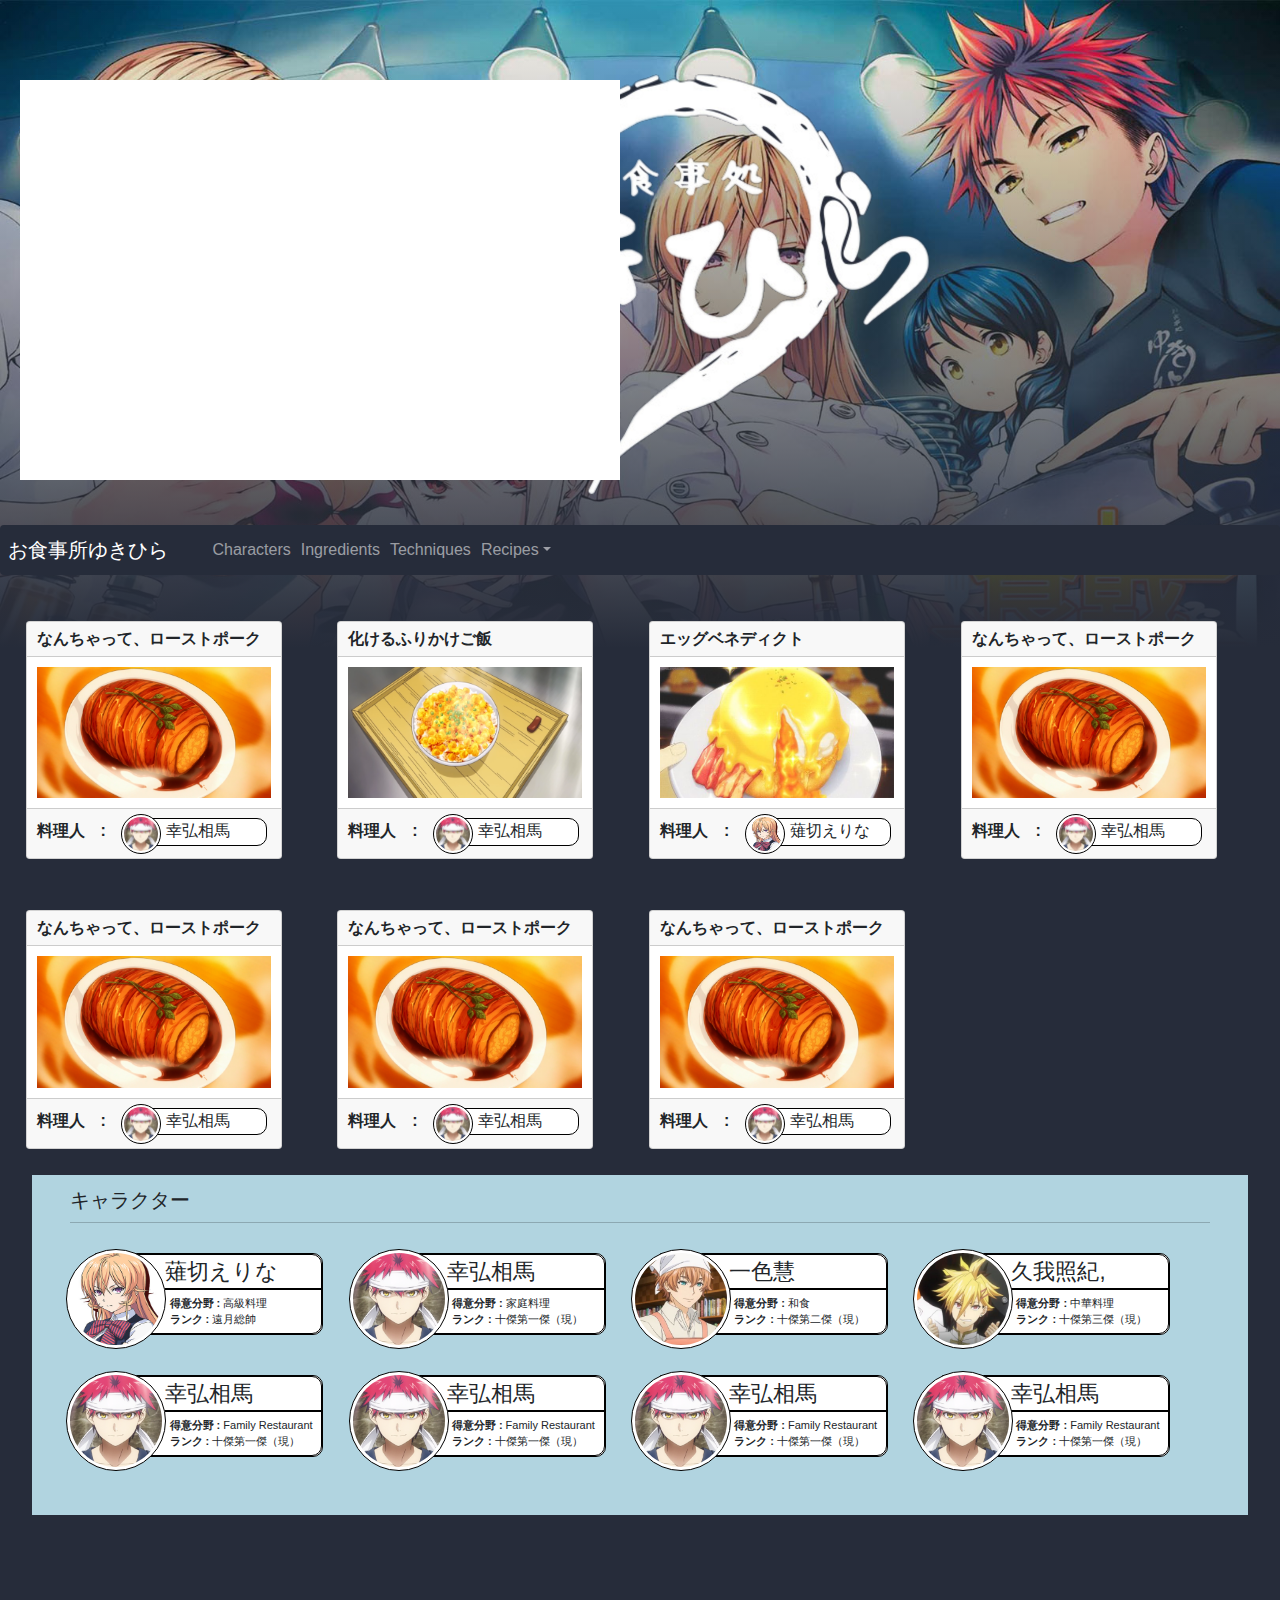
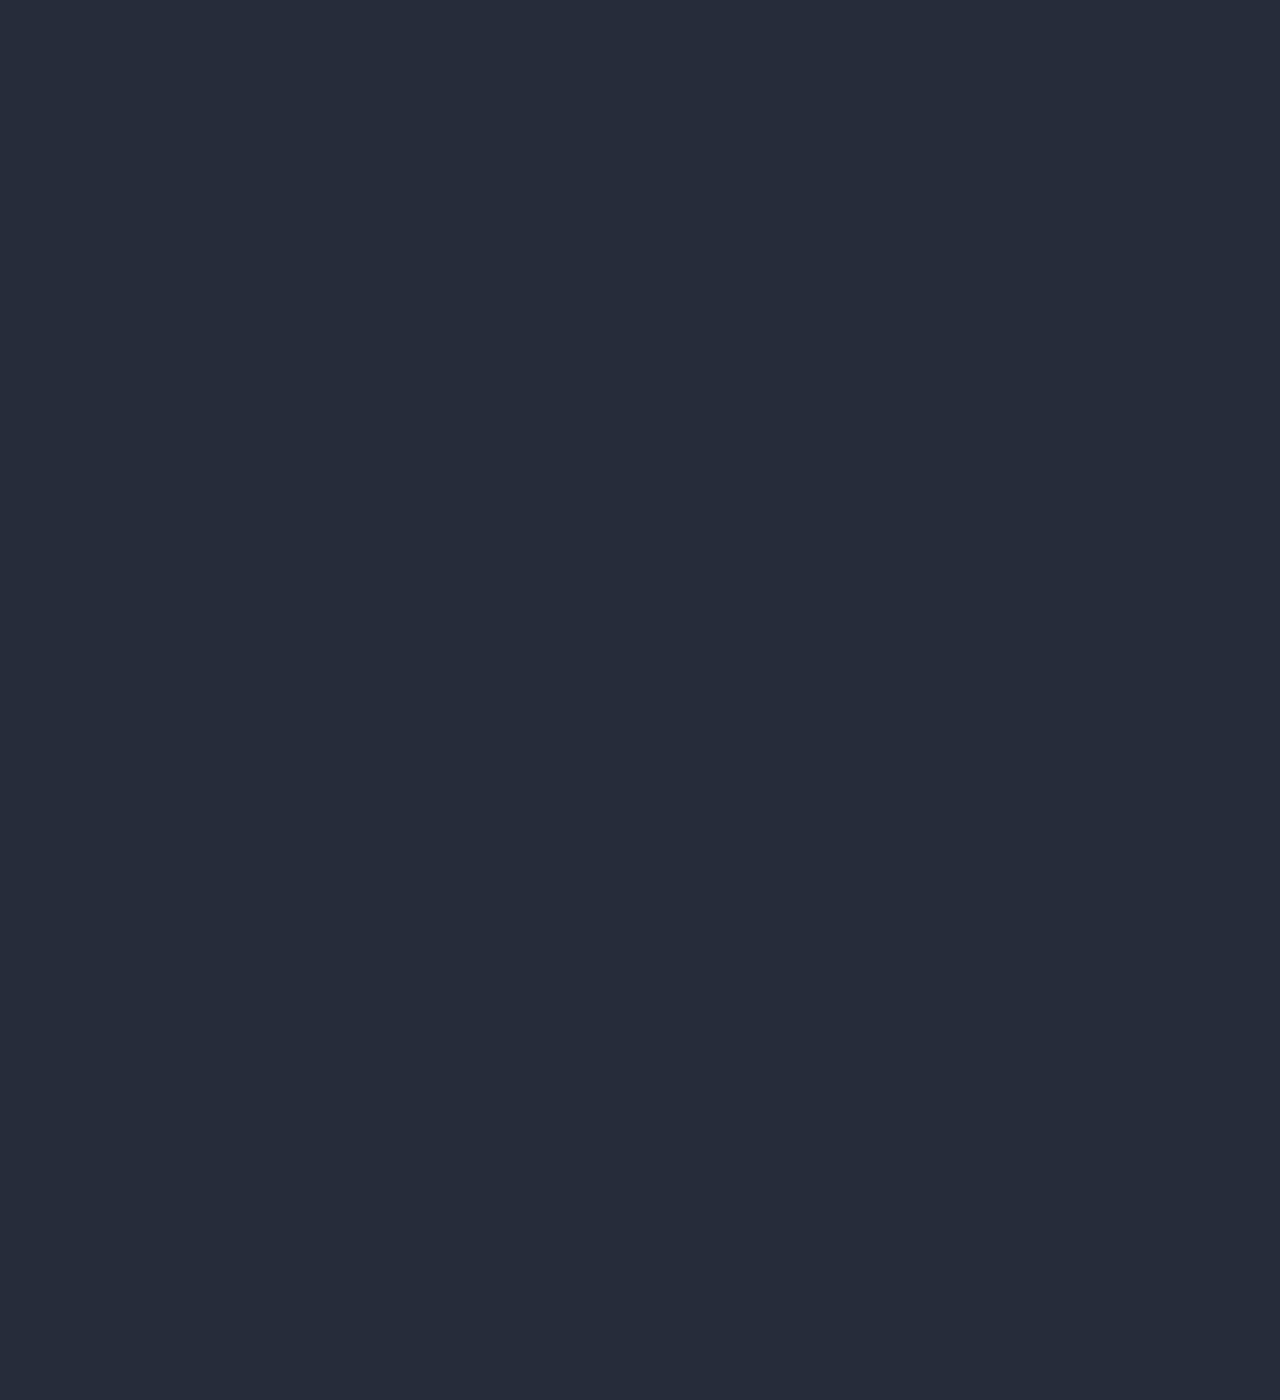
<file: ShokugekiNoSouma/index.html>
<!doctype html>
<html lang="en" xmlns="http://www.w3.org/1999/html">
  <head>
    <!-- Required meta tags -->
    <meta charset="utf-8">
    <meta name="viewport" content="width=device-width, initial-scale=1, shrink-to-fit=no" name="viewport">
    <!-- Latest compiled and minified CSS -->
    <link rel="stylesheet" href="https://maxcdn.bootstrapcdn.com/bootstrap/3.4.1/css/bootstrap.min.css">

    <!-- jQuery library -->
    <script src="https://ajax.googleapis.com/ajax/libs/jquery/3.6.0/jquery.min.js"></script>
    <meta name="viewport" content="width=device-width, initial-scale=1">
    <link href="https://cdn.jsdelivr.net/npm/bootstrap@5.2.1/dist/css/bootstrap.min.css" rel="stylesheet">
    <script src="https://cdn.jsdelivr.net/npm/bootstrap@5.2.1/dist/js/bootstrap.bundle.min.js"></script>

    <!-- Latest compiled JavaScript -->
    <script src="https://maxcdn.bootstrapcdn.com/bootstrap/3.4.1/js/bootstrap.min.js"></script>
    <link rel="stylesheet" type="text/css" href="css/style.css">
    <!-- Bootstrap CSS -->
    <title>IMS</title>
  </head>
  <body>
    <div class="blocker">
      <img src="images/indexImage.jpg" alt="index"  class="indexImage">
      <div class="indexOverlay">
        <img src="images/middlePane.png" alt="index"  class="middlePane">
      </div>
    </div>

<!--      <nav class="navbar navbar-inverse navBarSticky" id="navbar">-->
<!--        <div class="container-fluid">-->
<!--          <div class="navbar-header">-->
<!--            <a class="navbar-brand" id="navbar-brand" href="#">お食事所ゆきひら</a>-->
<!--          </div>-->
<!--          <ul class="nav navbar-nav">-->
<!--            <li class="active"><a href="#">Home</a></li>-->
<!--            <li class="dropdown">-->
<!--              <a class="dropdown-toggle" data-toggle="dropdown" href="#">Recipes-->
<!--              <span class="caret"></span></a>-->
<!--              <ul class="dropdown-menu">-->
<!--                <li><a href="#">All</a></li>-->
<!--                <li><a href="#">Season 1</a></li>-->
<!--                <li><a href="#">Season 2</a></li>-->
<!--              </ul>-->
<!--            </li>-->
<!--            <li><a href="#characters">Characters</a></li>-->
<!--            <li><a href="#">Main Ingredients</a></li>-->
<!--          </ul>-->
<!--        </div>-->
<!--      </nav>-->
    <nav class="navbar navbar-expand-sm navbar-dark navBarSticky" id="navbar">
      <div class="container-fluid">
        <a class="navbar-brand" id="navbar-brand" href="#">お食事所ゆきひら</a>
        <button class="navbar-toggler" type="button" data-bs-toggle="collapse" data-bs-target="#collapsibleNavbar">
          <span class="navbar-toggler-icon"></span>
        </button>
        <div class="collapse navbar-collapse" id="collapsibleNavbar">
          <ul class="navbar-nav">
            <li class="nav-item">
              <a class="nav-link" href="#characters">Characters</a>
            </li>
            <li class="nav-item">
              <a class="nav-link" href="#">Ingredients</a>
            </li>
            <li class="nav-item">
              <a class="nav-link" href="#">Techniques</a>
            </li>
            <li class="nav-item dropdown">
              <a class="nav-link dropdown-toggle" href="#" role="button" data-bs-toggle="dropdown">Recipes</a>
              <ul class="dropdown-menu">
                <li><a class="dropdown-item" href="#">All</a></li>
                <li><a class="dropdown-item" href="#">Season 1</a></li>
                <li><a class="dropdown-item" href="#">Season 2</a></li>
              </ul>
            </li>
          </ul>
        </div>
      </div>
    </nav>


      <div id="recipes" class="recipesHome">
        <div class="card recipeCard">
          <div class="card-header"><strong>なんちゃって、ローストポーク</strong></div>
          <div class="card-body"><img src="images/BaconPotatoRoastPork.png" alt="images/indexImage.jpg" class="recipesCardImage"></div>
          <div class="card-footer recipeCardFooter">
            <strong>料理人　:</strong>
            <div class="characterCard">
              <div class="characterCardImageContainer"><img src="images/yukihira.png" alt="images/indexImage.jpg" class="characterCardImage"></div>
              <div class="characterCardInfo">
                <div class="characterCardName">幸弘相馬</div>
              </div>
            </div>
          </div>
        </div>
        <div class="card recipeCard">
          <div class="card-header"><strong>化けるふりかけご飯</strong></div>
          <div class="card-body"><img src="images/TransformingFurikakeRice.png" alt="images/indexImage.jpg" class="recipesCardImage"></div>
          <div class="card-footer recipeCardFooter">
            <strong>料理人　:</strong>
            <div class="characterCard">
              <div class="characterCardImageContainer"><img src="images/yukihira.png" alt="images/indexImage.jpg" class="characterCardImage"></div>
              <div class="characterCardInfo">
                <div class="characterCardName">幸弘相馬</div>
              </div>
            </div>
          </div>
        </div>
        <div class="card recipeCard">
          <div class="card-header"><strong>エッグベネディクト</strong></div>
          <div class="card-body"><img src="images/erinaEggBenedict.jpg" alt="images/indexImage.jpg" class="recipesCardImage"></div>
          <div class="card-footer recipeCardFooter">
            <strong>料理人　:</strong>
            <div class="characterCard">
              <div class="characterCardImageContainer"><img src="images/nakiriErina.jpg" alt="images/indexImage.jpg" class="characterCardImage"></div>
              <div class="characterCardInfo">
                <div class="characterCardName">薙切えりな</div>
              </div>
            </div>
          </div>
        </div>
        <div class="card recipeCard">
          <div class="card-header"><strong>なんちゃって、ローストポーク</strong></div>
          <div class="card-body"><img src="images/BaconPotatoRoastPork.png" alt="images/indexImage.jpg" class="recipesCardImage"></div>
          <div class="card-footer recipeCardFooter">
            <strong>料理人　:</strong>
            <div class="characterCard">
              <div class="characterCardImageContainer"><img src="images/yukihira.png" alt="images/indexImage.jpg" class="characterCardImage"></div>
              <div class="characterCardInfo">
                <div class="characterCardName">幸弘相馬</div>
              </div>
            </div>
          </div>
        </div>
        <div class="card recipeCard">
          <div class="card-header"><strong>なんちゃって、ローストポーク</strong></div>
          <div class="card-body"><img src="images/BaconPotatoRoastPork.png" alt="images/indexImage.jpg" class="recipesCardImage"></div>
          <div class="card-footer recipeCardFooter">
            <strong>料理人　:</strong>
            <div class="characterCard">
              <div class="characterCardImageContainer"><img src="images/yukihira.png" alt="images/indexImage.jpg" class="characterCardImage"></div>
              <div class="characterCardInfo">
                <div class="characterCardName">幸弘相馬</div>
              </div>
            </div>
          </div>
        </div>
        <div class="card recipeCard">
          <div class="card-header"><strong>なんちゃって、ローストポーク</strong></div>
          <div class="card-body"><img src="images/BaconPotatoRoastPork.png" alt="images/indexImage.jpg" class="recipesCardImage"></div>
          <div class="card-footer recipeCardFooter">
            <strong>料理人　:</strong>
            <div class="characterCard">
              <div class="characterCardImageContainer"><img src="images/yukihira.png" alt="images/indexImage.jpg" class="characterCardImage"></div>
              <div class="characterCardInfo">
                <div class="characterCardName">幸弘相馬</div>
              </div>
            </div>
          </div>
        </div>
        <div class="card recipeCard">
          <div class="card-header"><strong>なんちゃって、ローストポーク</strong></div>
          <div class="card-body"><img src="images/BaconPotatoRoastPork.png" alt="images/indexImage.jpg" class="recipesCardImage"></div>
          <div class="card-footer recipeCardFooter">
            <strong>料理人　:</strong>
            <div class="characterCard">
              <div class="characterCardImageContainer"><img src="images/yukihira.png" alt="images/indexImage.jpg" class="characterCardImage"></div>
              <div class="characterCardInfo">
                <div class="characterCardName">幸弘相馬</div>
              </div>
            </div>
          </div>
        </div>
      </div>
      <div id="characters" class="charactersHome">
        <h2>キャラクター</h2>
        <hr>
        <div class="characterCard">
          <div class="characterCardImageContainer"><img src="images/nakiriErina.jpg" alt="images/indexImage.jpg" class="characterCardImage"></div>
          <div class="characterCardInfo">
            <div class="characterCardName">薙切えりな</div>
            <div class="characterCardInner">
              <strong>得意分野 :</strong> 高級料理 </br>
              <strong>ランク :</strong> 遠月総帥 </br>
            </div>
          </div>
        </div>
        <div class="characterCard">
          <div class="characterCardImageContainer"><img src="images/yukihira.png" alt="images/indexImage.jpg" class="characterCardImage"></div>
          <div class="characterCardInfo">
            <div class="characterCardName">幸弘相馬</div>
            <div class="characterCardInner">
              <strong>得意分野 :</strong> 家庭料理 </br>
              <strong>ランク :</strong> 十傑第一傑（現） </br>
            </div>
          </div>
        </div>
        <div class="characterCard">
          <div class="characterCardImageContainer"><img src="images/isshikiSatoshi.jpg" alt="images/indexImage.jpg" class="characterCardImage"></div>
          <div class="characterCardInfo">
            <div class="characterCardName">一色慧</div>
            <div class="characterCardInner">
              <strong>得意分野 :</strong> 和食 </br>
              <strong>ランク :</strong> 十傑第二傑（現） </br>
            </div>
          </div>
        </div>
        <div class="characterCard">
          <div class="characterCardImageContainer"><img src="images/kugaTerunori.jpg" alt="images/indexImage.jpg" class="characterCardImage"></div>
          <div class="characterCardInfo">
            <div class="characterCardName">久我照紀,</div>
            <div class="characterCardInner">
              <strong>得意分野 :</strong> 中華料理 </br>
              <strong>ランク :</strong> 十傑第三傑（現） </br>
            </div>
          </div>
        </div>
        <div class="characterCard">
          <div class="characterCardImageContainer"><img src="images/yukihira.png" alt="images/indexImage.jpg" class="characterCardImage"></div>
          <div class="characterCardInfo">
            <div class="characterCardName">幸弘相馬</div>
            <div class="characterCardInner">
              <strong>得意分野 :</strong> Family Restaurant </br>
              <strong>ランク :</strong> 十傑第一傑（現） </br>
            </div>
          </div>
        </div>
        <div class="characterCard">
          <div class="characterCardImageContainer"><img src="images/yukihira.png" alt="images/indexImage.jpg" class="characterCardImage"></div>
          <div class="characterCardInfo">
            <div class="characterCardName">幸弘相馬</div>
            <div class="characterCardInner">
              <strong>得意分野 :</strong> Family Restaurant </br>
              <strong>ランク :</strong> 十傑第一傑（現） </br>
            </div>
          </div>
        </div>
        <div class="characterCard">
          <div class="characterCardImageContainer"><img src="images/yukihira.png" alt="images/indexImage.jpg" class="characterCardImage"></div>
          <div class="characterCardInfo">
            <div class="characterCardName">幸弘相馬</div>
            <div class="characterCardInner">
              <strong>得意分野 :</strong> Family Restaurant </br>
              <strong>ランク :</strong> 十傑第一傑（現） </br>
            </div>
          </div>
        </div>
        <div class="characterCard">
          <div class="characterCardImageContainer"><img src="images/yukihira.png" alt="images/indexImage.jpg" class="characterCardImage"></div>
          <div class="characterCardInfo">
            <div class="characterCardName">幸弘相馬</div>
            <div class="characterCardInner">
              <strong>得意分野 :</strong> Family Restaurant </br>
              <strong>ランク :</strong> 十傑第一傑（現） </br>
            </div>
          </div>
        </div>
      </div>
      <div class="characterDetailInfo">

      </div>
<!--    <div id="testBox" style="width: 500px;height:500px;background: white;">-->
<!--      <div id="testText" style="color: black;">dsafsd</div>-->
<!--    </div>-->
    <script src ="library/bootstrap/jquery-3.4.1.slim.min.js"></script>
    <script src ="library/bootstrap/popper.min.js"></script>
    <script src ="library/bootstrap/bootstrap.min.js"></script>
    <script src ="js/script.js"></script>
  </body>
</html>
</file>
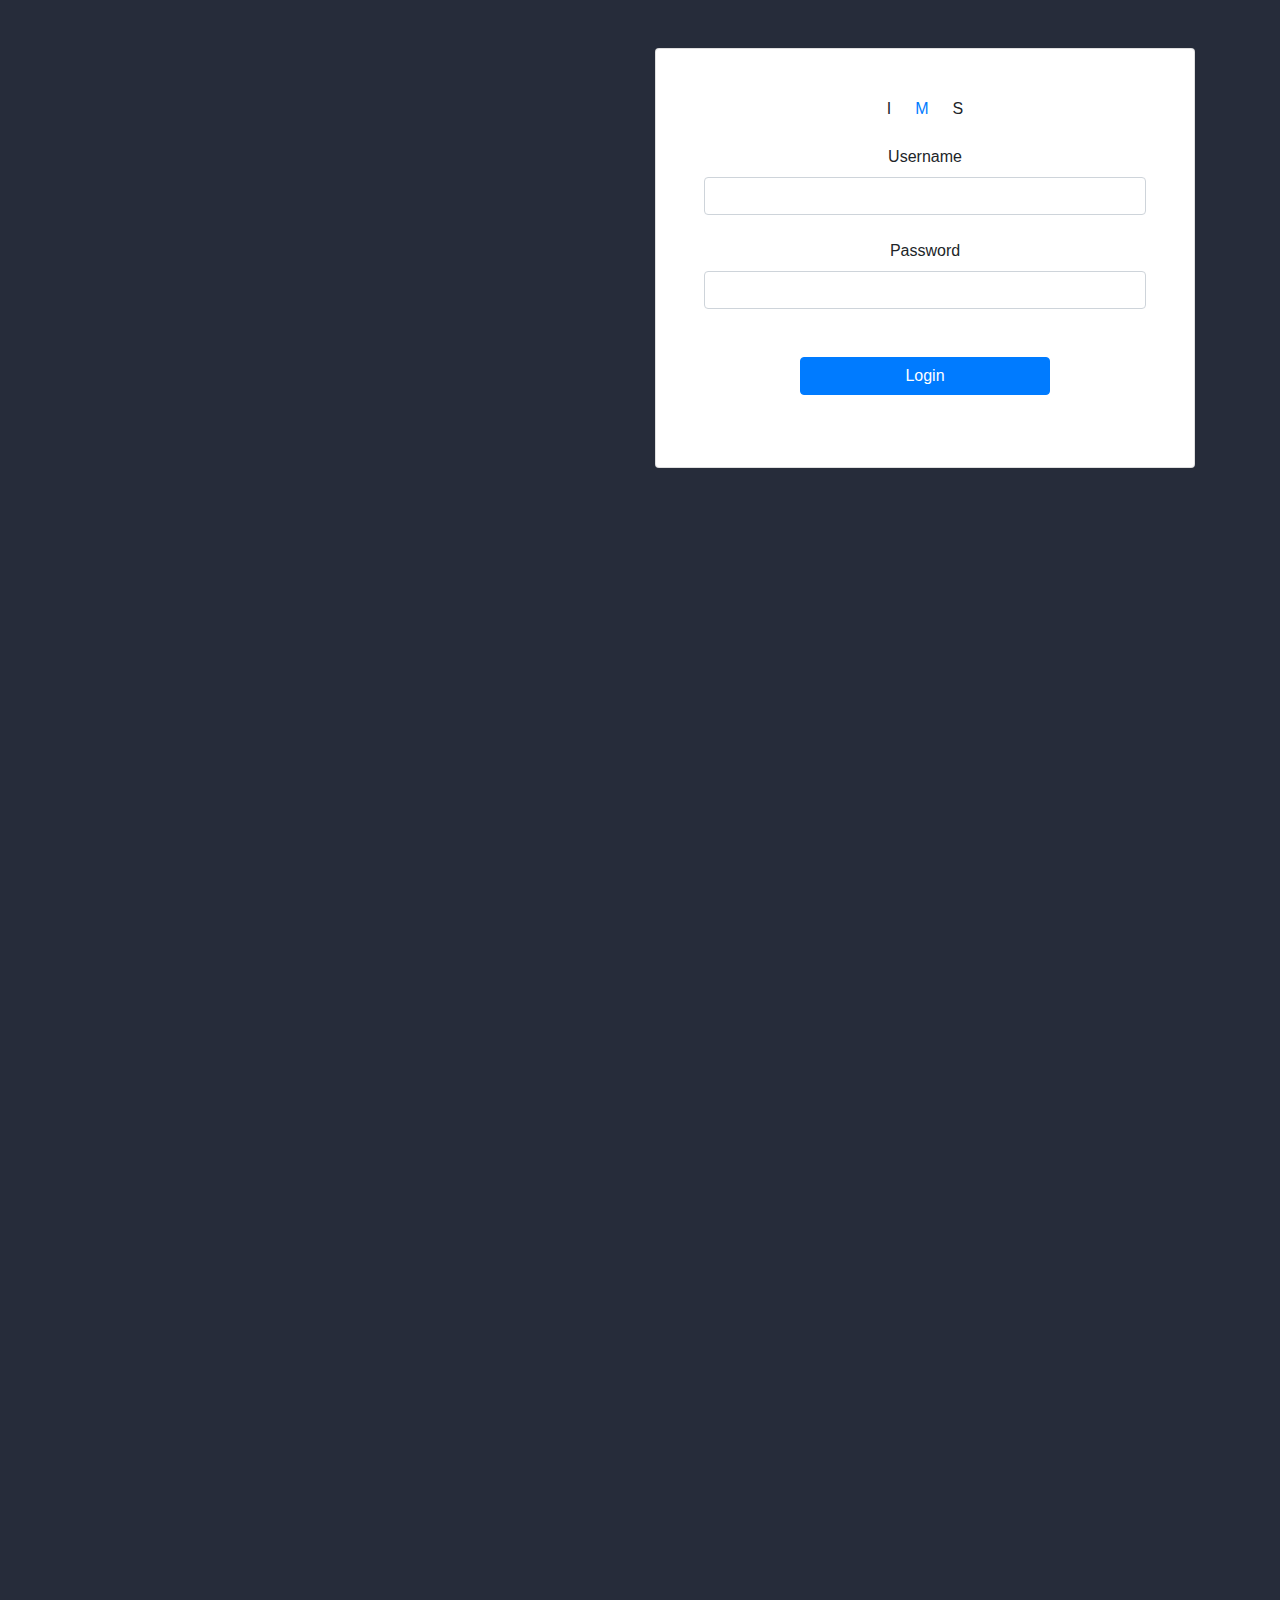
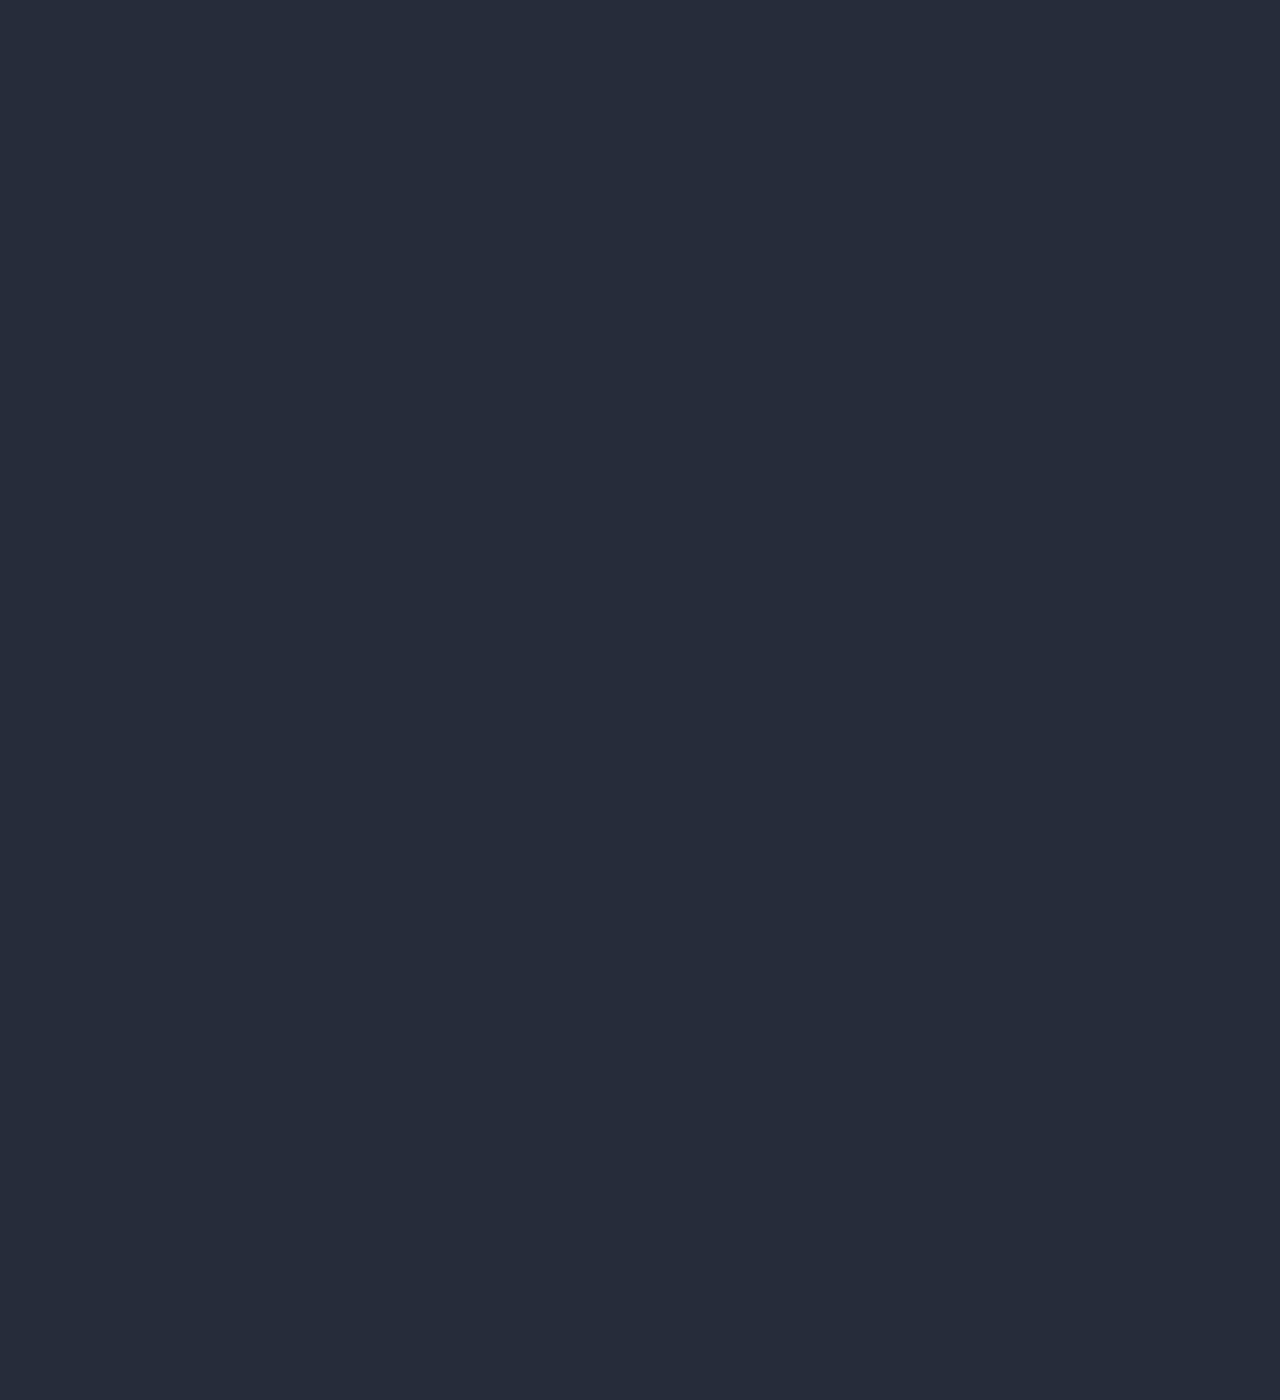
<file: ShokugekiNoSouma/Login.html>
<!doctype html>
<html lang="en">
  <head>
    <!-- Required meta tags -->
    <meta charset="utf-8">
    <meta name="viewport" content="width=device-width, initial-scale=1, shrink-to-fit=no" name="viewport">
    <link rel="stylesheet" type="text/css" href="library/bootstrap/bootstrap.min.css">
    <link rel="stylesheet" type="text/css" href="library/fontawesome/fontawesome-all.css">
    <link href="https://cdn.jsdelivr.net/npm/bootstrap@5.0.2/dist/css/bootstrap.min.css" rel="stylesheet" integrity="sha384-EVSTQN3/azprG1Anm3QDgpJLIm9Nao0Yz1ztcQTwFspd3yD65VohhpuuCOmLASjC" crossorigin="anonymous">
    <script src="https://cdn.jsdelivr.net/npm/bootstrap@5.0.2/dist/js/bootstrap.bundle.min.js" integrity="sha384-MrcW6ZMFYlzcLA8Nl+NtUVF0sA7MsXsP1UyJoMp4YLEuNSfAP+JcXn/tWtIaxVXM" crossorigin="anonymous"></script>
    <link rel="stylesheet" type="text/css" href="css/style.css">
    <!-- Bootstrap CSS -->
    <title>IMS</title>
  </head>
  <body>
    <!-- Section: Design Block -->
<section>
  <!-- Jumbotron -->
  <div class="px-4 py-5 px-md-5 text-center text-lg-start" >
    <div class="container">
      <div class="row gx-lg-5 align-items-center">
        <div class="col-lg-6 mb-5 mb-lg-0">
          <h1 class="my-5 display-3 fw-bold ls-tight outsideText">
            <span id="typed"></span><br />
             
            <span class="text-primary " id="typed2"></span><br />
            <span id="typed3"></span> 
          </h1>
          
        </div>

        <div class="col-lg-6 mb-5 mb-lg-0">
          <div class="card loginInner">
            <div class="card-body py-5 px-md-5">
              <form>
                <div class="mb-4 text-center">
                  <span class="fw-bold logo">I<span class="text-primary mx-4">M</span>S</span>
                </div>
                <!-- Username input   -->
                <div class="mb-4">
                  <div class="form-outline">
                    <label class="form-label" for="form3Example2">Username</label>
                    <input type="text" id="form3Example2" class="form-control" />
                  </div>
                </div>


                <!-- Password input -->
                <div class="form-outline mb-4">
                  <label class="form-label" for="form3Example4">Password</label>
                  <input type="password" id="form3Example4" class="form-control" />
                  
                </div>

                

                <!-- Submit button -->
                <div class="my-4 pt-4 text-center">
                  <button type="submit" class="btn btn-primary " style="width:250px;">
                    <span>Login</span>
                  </button>
                </div>
                

                
              </form>
            </div>
          </div>
        </div>
      </div>
    </div>
  </div>
  <!-- Jumbotron -->
</section>
<!-- Section: Design Block -->
  

  

    <script src ="library/bootstrap/jquery-3.4.1.slim.min.js"></script>
    <script src ="library/bootstrap/popper.min.js"></script>
    <script src ="library/bootstrap/bootstrap.min.js"></script>
    <script src ="library/type-js/typed.min.js"></script>
    <script src ="js/script.js"></script>
  </body>
</html>
</file>
<file: ShokugekiNoSouma/css/style.css>
*{
	margin:0;
	padding: 0;
	box-sizing: border-box;
}
body{
	background: #262c3a;
	font-family:  Ariel,sans-serif;
	font-size: 16px;
	height: 3000px;


}

/*Login Section*/
/*.outsideText{
	color: white;
}
.logo{
	font-family:  Consolas !important;
	font-size: 32px	;

}

.loginInner{
	background: #white;
}*/
/*nav section*/
/*.nav-item{
	padding: 0px 15px;
}*/
/*=============================== index css start =======================================*/
.indexImage{
	position: absolute;
	width: 100%;
	height: 90%;
}
.indexOverlay{
	background: linear-gradient(to bottom,  rgba(0, 0, 0, 0) 0%, #262c3a 80%); /* W3C */
	position: absolute;
	width: 100%;
	height: 90%;

}
.middlePane{
  margin-left: 30%;
  margin-top: 2.5%;
}
.blocker{
	position: static;
    height: 525px;
}
.sticky {
  position: fixed;
  top: 0;
  width: 100%;
}
.indexBrandImage{
	width: 50px;
	height: 50px;
}
.navbar{
    height:50px;
    border:0px;
    background:#262c3a;
    z-index:7;
}
.navbar-brand{
    padding:15px 15px;
    font-family:"ヒラギノ角ゴ Pro W3","Hiragino Kaku Gothic Pro";
    font-size:20px;
}
.dropdown-menu{
    width:150%!important;
    font-size:15px;
}
.charactersHome{
    background:#B1D4E0;
    width:95%;
    margin:auto;
    padding:3%;
    padding-top:1%;
}
.charactersHome .characterCard{
    display :inline-block;
    background:#fff;
    width:20%;
    height:20%;
    border:solid black 1px ;
    border-radius: 0px 10px 10px 0px;
    margin:20px 25px;

}
.charactersHome .characterCardImageContainer{
    position:absolute;
    background:#fff;
    width:100px;
    height:100px;
    border-radius:50%;
    border:solid black 1px;
    padding:3px;
    margin-left:-30px;
    margin-top:-5px;
}
.charactersHome .characterCardImage{
    width:92px;
    height:92px;
    border-radius:50%;
}
.charactersHome .characterCardInfo{
    border:solid black 1px;
    height:100%;
    border-radius: 0px 10px 10px 0px;
}
.charactersHome .characterCardName{
    margin-left:30%;
    width:70%;
    height:40%;
    border:solid black 1px;
    border-width:0px 0px 2px 0px !important;
    font-size:22px;
}
.charactersHome .characterCardInner{
    margin-left:30%;
    width:70%;
    height:60%;
    font-size: 11px;
    padding:5px;
}
.recipeCard{
    display :inline-block;
    width:20%;
    margin:2%;
}
.recipeCardFooter{
    height:50px;
}

.recipeCard .characterCard{
    display :inline-block;
    background:#fff;
    width:50%;
    height:70%;
    border:solid black 1px ;
    border-radius: 0px 10px 10px 0px;
    margin:4px 0px 0px 40px;


}
.recipeCard .characterCardImageContainer{
    position:absolute;
    background:#fff;
    width:40px;
    height:40px;
    border-radius:50%;
    border:solid black 1px;
    padding:2px;
    margin-left:-30px;
    margin-top:-5px;
}
.recipeCard .characterCardImage{
    width:34px;
    height:34px;
    border-radius:50%;
}
.recipeCard .characterCardName{
    padding-left:15px;
}
.recipesCardImage{
    width:100%;
    height:100%;
}
.cookedBy{
    width:30px;
    height:30px;
}
.characterDetailInfo{
    width: 600px;
    height: 400px;
    position: fixed;
    top:80px;
    left: 20px;
    background: white;
}
/*=============================== index css end =========================================*/


@media (min-width: 992px) {

	.logFile{
		 width: 400px;
		 margin-left: -140px;
	}
}
</file>
